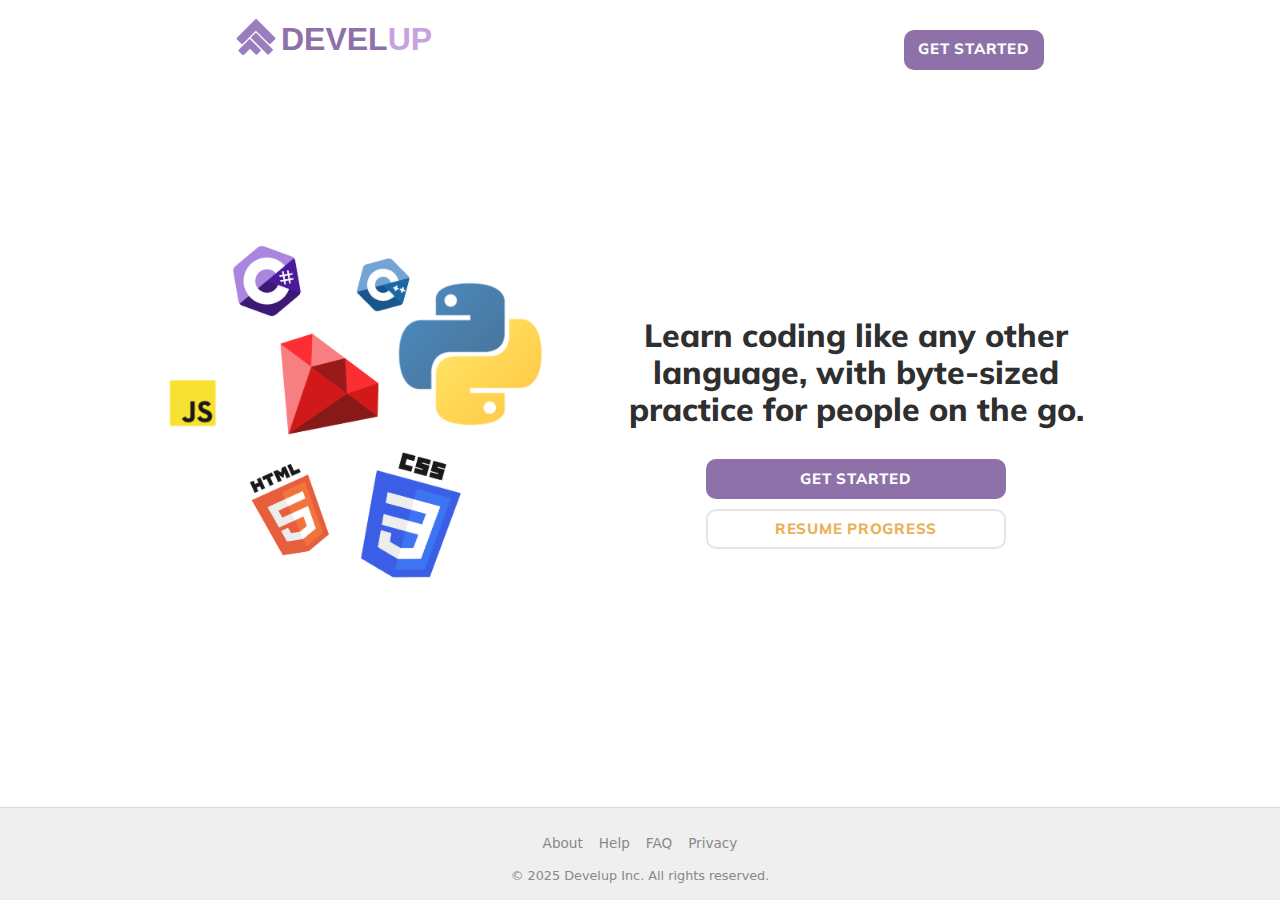
<file: index.html>
<!DOCTYPE html>
<html lang="en">
<head>
    <meta charset="UTF-8">
    <meta name="viewport" content="width=device-width, initial-scale=1.0">
    <link rel="stylesheet" href="assets/styles/modern-normalize.css">
    <link rel="stylesheet" href="assets/styles/base.css">
    
    <!-- Components -->
    <link rel="stylesheet" href="assets/styles/home/hero.css">
    <link rel="stylesheet" href="assets/styles/home/nav.css">
    
    <link rel="stylesheet" href="assets/styles/profile/sign-up.css">
    

    <link rel="icon" href="assets/images/logo.png" type="image/x-icon">

    <title>DevelUP</title>
</head>
<body>
    <div class="container">
        
        <nav class="nav"> 
            <div class="nav__logo">
                <img class="nav__logo__image" src="assets/images/logo.png" alt="">
                <h1 class="nav__logo__title">DEVEL<span class="nav__title__span">UP</span></h1>
            </div>
            <div class="nav__actions">
                <a href="create-profile.html" class="nav__button nav-button button">GET STARTED</a>
            </div>
        </nav>
        
        <section class="hero">
            <div class="hero__image__column">
                <img src="assets/images/Programming_logos.png" id="hero-img">
            </div>
            <div class="hero__content__column">
                <div>
                    <h1 id="hero-h1">Learn coding like any other language, with byte-sized practice for people on the go.</h1>
                </div>
                <div class="hero__buttons">
                    <a href="create-profile.html" class="hero-get_started-button button">GET STARTED</a>
                    <button class="hero-resume_progess-button button">RESUME PROGRESS</button>
                </div>
            </div>
        </section>
    </div>
    
    <footer>
        <ol>
            <li><a href="#">About</a></li>
            <li><a href="#">Help</a></li>
            <li><a href="#">FAQ</a></li>
            <li><a href="#">Privacy</a></li>
        </ol>
        <small>© 2025 Develup Inc. All rights reserved.</small>
    </footer>
</body>
</html>
</file>
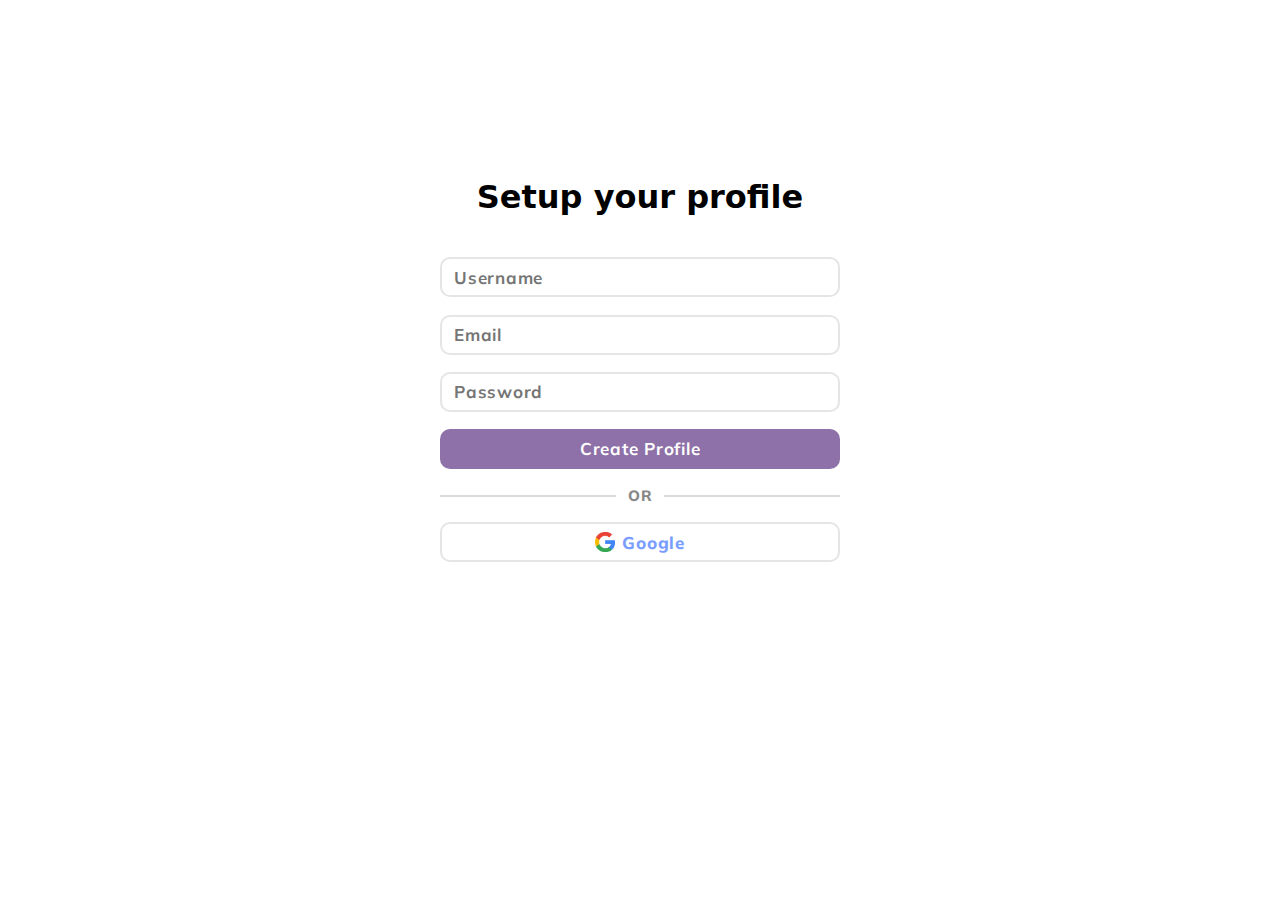
<file: create-profile.html>
<!DOCTYPE html>
<html lang="en">
<head>
    <meta charset="UTF-8">
    <meta name="viewport" content="width=device-width, initial-scale=1.0">
    <title>Create Profile</title>
    <link rel="stylesheet" href="assets/styles/base.css">
    <link rel="stylesheet" href="assets/styles/modern-normalize.css">
    <link rel="stylesheet" href="assets/styles/profile/sign-up.css">
</head>
<body>
        <div class="profile__setup__page">
            <h1 class="page__title">Setup your profile</h1>
            <form class="profile__setup" action="submit-profile" method="post">
                <div>
                    <input type="text" class="setup__input" name="username" placeholder="Username" maxlength="24">
                </div>
                <br>
                <div>
                    <input type="email" class="setup__input" name="email" placeholder="Email" required title="Please enter at least 3 characters">
                </div>
                <br>
                <div>
                    <input type="password" class="setup__input" name="password" placeholder="Password" required title="Please enter at least 3 characters">
                    <!-- <button id="password__hide/show"></button> -->
                </div>
                <br>
                <button class="setup__button" type="submit">Create Profile</button>    
                <div class="or">
                    <div class="or__line"></div>
                    <div class="__or__">OR</div>
                    <div class="or__line"></div>
                </div>
                <button class="authentification__button button" type="submit">
                    <img src="assets/images/Google-G.png" class="google__logo">
                    Google
                </button>
            </form>
        </div>
</body>
</html>
</file>
<file: assets/styles/base.css>
@import url('https://fonts.googleapis.com/css2?family=Mulish:ital,wght@0,200..1000;1,200..1000&display=swap');

:root {
    --shadow-color: #5f327e;
    --accent-color: #8e71a8;
    --hover-color: #ac8bc9;
    --secondary-color: #c8a1e0;
    --lavender: #e2bfd9;
    --background: #fff;
    --hover-white: #f5f5f5;
    --shadow-black: #2f2f2f;
    --plus-yellow: #e9b259;
}

body {
    background-color: var(--background);
    display: flex;
    flex-direction: column;
}

html, body {
    height: 100vh;
}

.container {
  flex-grow: 1;
  display: flex;
  flex-direction: column;
}

.button {
    display: flex;
    justify-content: center;
    align-items: center;
    font-family: "Mulish", sans-serif;
    letter-spacing: 0.75px;
    font-weight: 800;
    text-decoration: none;
}

/*TODO: Move to its own component*/

footer {
  margin-top: auto;
  text-align: center;
  padding-block: 1rem 1rem;
  background-color: #efefef;
  box-shadow: inset 0 1px 1px rgba(0,0,0,.1);
  color: #888;
  box-shadow:inset 0 1px 1px #0000001a;
}

footer ol {
  list-style-type: none;
  display: flex;
  gap: 1rem;
  justify-content: center;
  padding: 0;
  font-size: .85rem;
}

footer a {
  text-decoration: none;
  color: #888;
}

footer a:hover {
  text-decoration: underline;
}
</file>
<file: assets/styles/home/hero.css>
/* Home - Hero */

section.hero {
	display: flex;
  align-items: center;
  margin-inline: auto;
  margin-block: auto;
	flex-direction: column;
}

section.hero div {
	text-align: center;
}

section.hero > * {
    margin-inline: 1rem;
}

.hero__content__column {
    display: flex;
    flex-direction: column;
    align-items: center;
}

.hero__buttons {
    width:75%;
    display: flex;
    align-items: center;
    flex-direction: column;
    justify-content: space-between;
}


#hero-img {
    width: 400px;
    height: 400px;
    opacity: 90%;
}
#hero-h1 {
    font-family: "Mulish", sans-serif;
    font-size: 32px;
    color: var(--shadow-black);
    font-weight: 800;
}
.hero-get_started-button, .hero-resume_progess-button {
    font-family: "Mulish", sans-serif;
    font-size: 15px;
    width: 300px;
    height: 40px;
    margin-top: 10px;
    border-radius: 10px;
    border-style: none;
    line-height: 0.45;
}
.hero-get_started-button, .hero-resume_progess-button:hover {
    cursor: pointer;
}
.hero-get_started-button {
    color: var(--background);
    background-color: var(--accent-color);
}
.hero-get_started-button:hover {
    background-color: var(--hover-color);
}
.hero-resume_progess-button {
    color: var(--plus-yellow);
    background-color: var(--background);
    border: rgb(229 229 229) solid 2px;
}
.hero-resume_progess-button:hover{
    background-color: var(--hover-white);
}



@media only screen and (min-width: 700px) { 
	section.hero {
        margin-top: 11%;
		max-width: 1000px;
		flex-direction: row;
	}
}
</file>
<file: assets/styles/home/nav.css>
/* Home - Navigation Bar */

.nav {
    display: flex;
    justify-content: space-around;
    margin: 0;
    padding: 0;
    align-items: center;
}
  
.nav__logo {
    display: flex;
    justify-content: space-around;
    margin: 0;
    padding: 0;
    align-items: center;
}
    
.nav__logo__image {
    height: 40px;
    width: 40px;
    margin-right: 5px;
    margin-bottom:  5px;
    padding: 0;
    align-items: center;
    display: flex;
    flex-direction: row;
}


.nav__logo__title {
    font-size: 2rem;
    color: var(--accent-color);
    font-family: Arial, Helvetica, sans-serif;
}

.nav__title__span {
    color: var(--secondary-color);
}
    
.nav__button {
    color: var(--background);
    font-size: 15px;
    background-color: var(--accent-color);
    width: 140px;
    height: 40px;
    margin-top: 20px;
    border-radius: 10px;
    border-style: none;
    line-height: 0.45;
}

.nav__button:hover {
  background-color: var(--hover-color);
  cursor: pointer;
}

@media only screen and (min-width: 400px){
    .navbar-container {
        display: flex;
        justify-content: space-around;
        margin: 0;
        padding: 0;
    }
    .nav-button {
        color: var(--background);
        font-size: 15px;
        background-color: var(--accent-color);
        width: 140px;
        height: 40px;
        margin-top: 20px;
        border-radius: 10px;
        border-style: none;
        line-height: 0.45;
    }
    .nav-button:hover {
        background-color: var(--hover-color);
        cursor: pointer;
    }
    .nav-logo {
        align-items: center;
        display: flex;
        flex-direction: row;
    }

}
</file>
<file: assets/styles/profile/sign-up.css>
/* Profile Sign Up */

.profile__setup {
    display: flex;
    margin-top: 20px;
    flex-direction:column;
    font-family: "Mulish", sans-serif;
    color:  #000;
    font-size: 15px;
    font-weight: 600;
    letter-spacing: 0.75px;
    background-color: var(--background);
    border-radius: 10px;
}

.setup__input {    
    transition: border 0.2s ease-in-out;
    font-family: "Mulish", sans-serif;
    color:  #000;
    font-size: 17px;
    padding: 0px 12px;
    font-weight: 700;
    letter-spacing: 0.75px;
    width: 400px;
    height: 40px;
    background-color: var(--background);
    border: rgb(229 229 229) solid 2px;
    border-radius: 10px;
    outline: none;
}

.setup__input:focus-visible {
    background-color: var(--background);
    border: var(--accent-color) solid 2px;
}

.profile__setup__page {
  display: flex;
  width: 100vw;
  height: 80vh;
  flex-direction:column;
  justify-content: center;
  align-items: center;
}

.setup__button {
   font-family: "Mulish", sans-serif;
   color:  #fff;
   font-size: 17px;
   font-weight: 700;
   letter-spacing: 0.75px;
   width: 400px;
   height: 40px;
   border-radius: 10px;
   border: none;
   background-color: var(--accent-color);
}

.setup__button:hover {
  background-color: var(--hover-color);
  cursor: pointer;
}

.or {
    display: flex;
    align-items: center;
}
.__or__ {
    color: #888;
    margin: 18px 12px;
    font-family: "Mulish", sans-serif;
    font-weight: 800;
}

.or__line {
    background: #88888850;
    flex-grow: 1;
    height: 2px;
}
.authentification__button {
    color: #7a9eff;
    background-color: var(--background);
    border: rgb(229 229 229) solid 2px;
    width: 400px;
    height: 40px;
    border-radius: 10px;
    font-size: 17px;
}
.google__logo {
    width: 20px;
    height: 20px;
    margin-right: 7px;
}
.authentification__button:hover {
    background-color: var(--hover-white);
    cursor: pointer;
}
</file>
